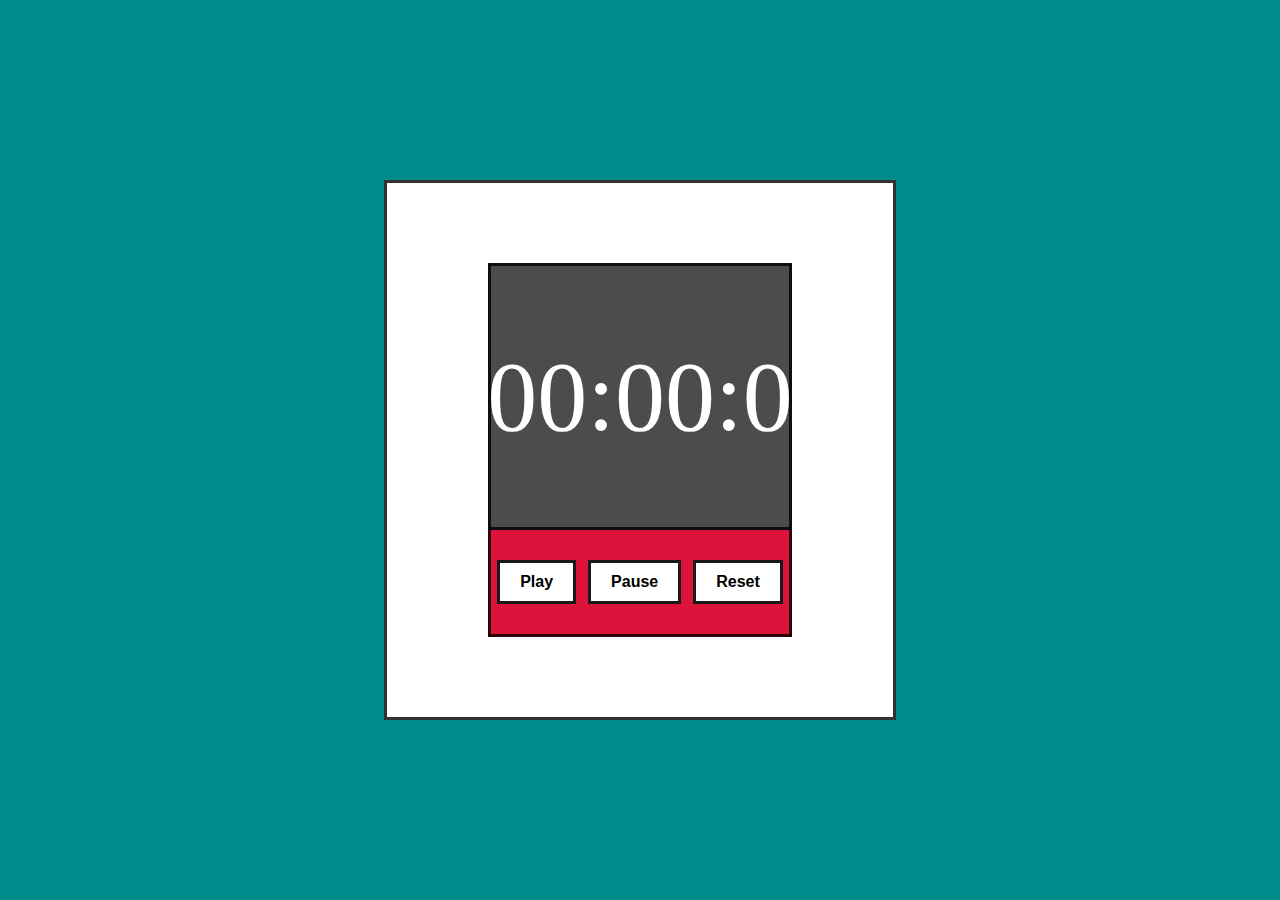
<file: index.html>
<!DOCTYPE html>
<html lang="en">
<head>
  <meta charset="UTF-8">
  <meta http-equiv="X-UA-Compatible" content="IE=edge">
  <meta name="viewport" content="width=device-width, initial-scale=1.0">
  <meta author="RoxsRoss">

  <link rel="stylesheet" href="ccs/styles.css">

  <title>Mi Cronometro</title>
</head>

<body>
  <div class="container">
    <div class="cronometro">
      <div class="tablero">
        <p id="tablero">00:00:0</p>
      </div>
      <div class="botones">
        <button id="boton_play">Play</button>
        <button id="boton_pause">Pause</button>
        <button id="boton_reset">Reset</button>
      </div>
    </div>
  </div>
  <script src="js/index.js"></script>
</body>

</html>
</file>
<file: ccs/styles.css>
*{
  box-sizing: border-box;
  margin: 0;
  padding: 0;
}
.container{
  width: 100vw;
  height: 100vh;
  background-color: darkcyan;
  display: flex;
  justify-content: center;
  align-items: center;
}
.cronometro {
  width: 40%;
  height: 60%;
  background-color: white;
  border: 3px solid rgba(0, 0, 0, 0.8);
  display: flex;
  align-items: center;
  justify-content: center;
  flex-direction: column;
}
.tablero{
  width: 60%;
  height: 50%;
  background-color: rgba(0, 0, 0, 0.7);
  border: 3px solid rgba(0, 0, 0, 0.8);
  display: flex;
  align-items: center;
  justify-content: center;
}
.tablero p {
  color: white;
  font-size: 100px;
  display: flex;
  align-items: center;
  justify-content: center;
}
.botones{
  width: 60%;
  height: 20%;
  background-color: crimson;
  border: 3px solid rgba(0, 0, 0, 0.8);
  border-top: none;
  display: flex;
  align-items: center;
  justify-content: space-around;
}
.botones button{
  background-color: white;
  padding: 10px 20px;
  border: 3px solid rgba(0, 0, 0, 0.9);
  color: black;
  font-weight: bold;
  font-size: 16px;
}
.botones button:hover{
  background-color: white;
  color: red;
}
</file>
